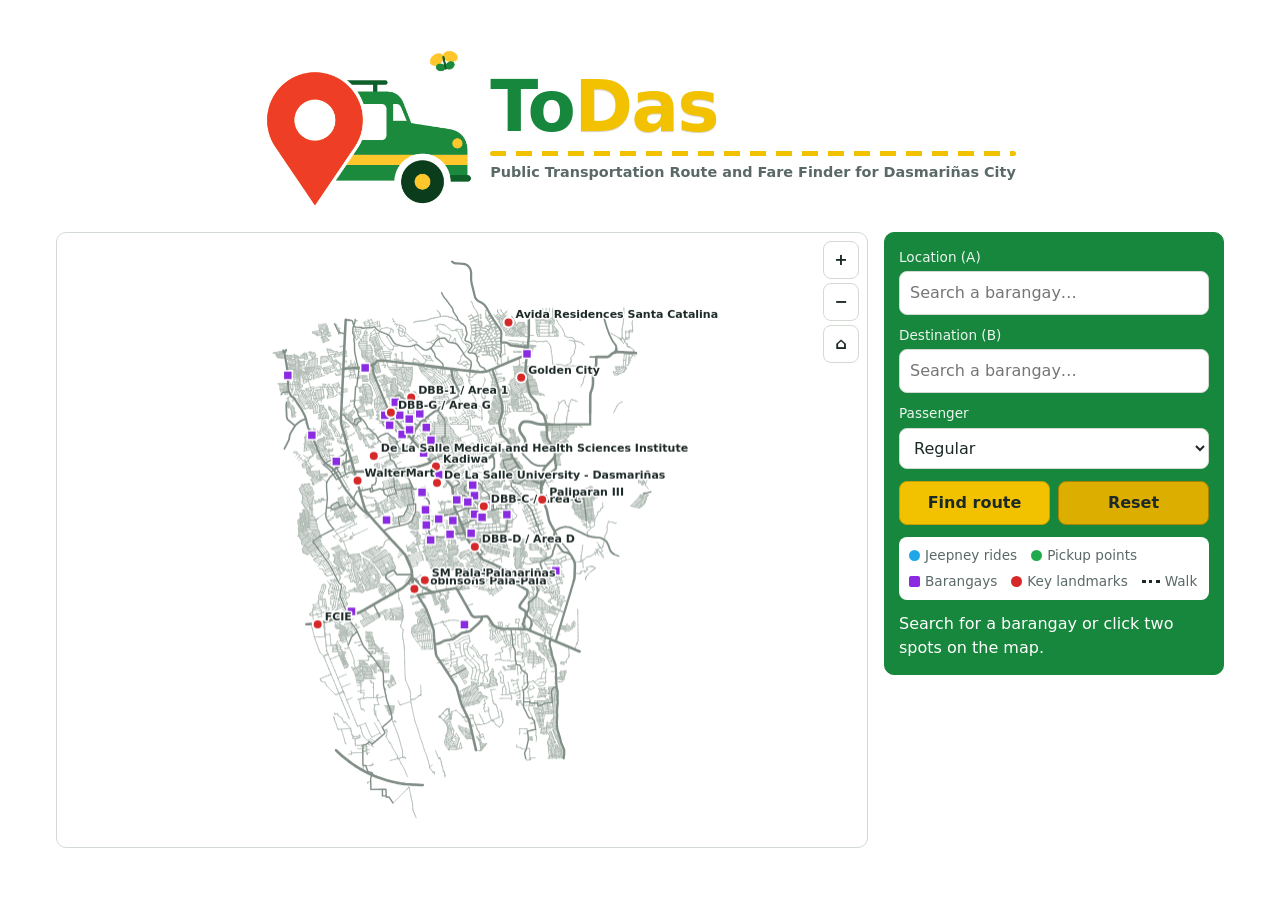
<file: todas/index.html>
<!doctype html>
<html lang="en">
  <head>
    <meta charset="utf-8" />
    <meta
      name="viewport"
      content="width=device-width, initial-scale=1, viewport-fit=cover"
    />
    <title>ToDas</title>
    <link rel="stylesheet" href="css/styles.css" />
  </head>
  <body>
    <main>
      <header class="logo">
        <img
          class="mark"
          alt="ToDas logo: a green jeepney with a red map pin"
          width="760"
          height="578"
          src="assets/todas-logo.png"
        />
        <div class="lt">
          <h1 class="brand">
            <span class="to">To</span><span class="das">Das</span>
          </h1>
          <div class="road"></div>
          <p class="tag">
            Public Transportation Route and Fare Finder for Dasmariñas City
          </p>
        </div>
      </header>

      <div class="grid">
        <div class="card mapwrap">
          <canvas
            id="map"
            role="img"
            aria-label="Road map of Dasmariñas"
          ></canvas>
          <div class="zoom">
            <button id="zi" aria-label="Zoom in">+</button
            ><button id="zo" aria-label="Zoom out">−</button
            ><button id="zf" aria-label="Fit map">⌂</button>
          </div>
        </div>
        <div class="card side">
          <label for="inA" style="margin-top: 0">Location (A)</label>
          <div class="combo">
            <input
              id="inA"
              role="combobox"
              aria-autocomplete="list"
              aria-expanded="false"
              aria-controls="lbA"
              placeholder="Search a barangay…"
              autocomplete="off"
              disabled
            />
            <ul id="lbA" role="listbox" hidden></ul>
          </div>
          <label for="inB">Destination (B)</label>
          <div class="combo">
            <input
              id="inB"
              role="combobox"
              aria-autocomplete="list"
              aria-expanded="false"
              aria-controls="lbB"
              placeholder="Search a barangay…"
              autocomplete="off"
              disabled
            />
            <ul id="lbB" role="listbox" hidden></ul>
          </div>
          <label for="pax">Passenger</label>
          <select id="pax">
            <option value="regular">Regular</option>
            <option value="student">Student</option>
            <option value="senior">Senior Citizen</option>
            <option value="pwd">PWD</option>
          </select>
          <div class="row">
            <button class="go" id="go" disabled>Find route</button
            ><button id="reset" disabled>Reset</button>
          </div>
          <div class="key">
            <span><i style="background: var(--route)"></i>Jeepney rides</span
            ><span><i style="background: var(--sa)"></i>Pickup points</span
            ><span
              ><i style="background: var(--brgy); border-radius: 2px"></i
              >Barangays</span
            ><span><i style="background: var(--meet)"></i>Key landmarks</span
            ><span
              ><i
                style="
                  width: 18px;
                  height: 0;
                  border-radius: 0;
                  border-top: 3px dotted var(--ink);
                  vertical-align: 3px;
                "
              ></i
              >Walk</span
            >
          </div>
          <p id="msg" role="status">Loading the Dasmariñas map…</p>
          <button id="retry" hidden>Try again</button>
          <div id="out"></div>
          <div id="pins" hidden></div>
        </div>
      </div>
      <section
        id="fare"
        hidden
        aria-label="Jeepney fare and route progress"
      ></section>
    </main>
    <script src="js/config.js"></script>
    <script src="js/road-network.js"></script>
    <script src="js/place-search.js"></script>
    <script src="js/legacy-road-search.js"></script>
    <script src="js/route-directory.js"></script>
    <script src="js/route-builder.js"></script>
    <script src="js/trip-planner.js"></script>
    <script src="js/app-state.js"></script>
    <script src="js/map-view.js"></script>
    <script src="js/location-picker.js"></script>
    <script src="js/trip-controls.js"></script>
    <script src="js/fare-panel.js"></script>
    <script src="js/pin-mode.js"></script>
    <script src="js/data-loader.js"></script>
    <script src="js/pan-zoom.js"></script>
    <script src="js/main.js"></script>
  </body>
</html>
</file>
<file: todas/css/styles.css>
:root {
  color-scheme: light;
  --green: #16873c;
  --yellow: #f2c200;
  --yellow-d: #c99f00;
  --bg: #fff;
  --panel: #fff;
  --ink: #1c2927;
  --mute: #5a6967;
  --road: #aeb9b1;
  --major: #7f8d85;
  --f: #0b8a8c;
  --b: #d9731a;
  --meet: #d62828;
  --pin: #5b45d6;
  --route: #1ea7e8;
  --sa: #1faa4b;
  --sb: #f2c200;
  --brgy: #8a2be2;
  --line: #d3dad4;
  box-sizing: border-box;
  padding-top: env(safe-area-inset-top, 0px);
  padding-bottom: env(safe-area-inset-bottom, 0px);
}
* {
  box-sizing: border-box;
}
body {
  margin: 0;
  background: #fff;
  color: var(--ink);
  font:
    16px/1.5 "Segoe UI",
    system-ui,
    sans-serif;
}
main {
  max-width: 1200px;
  margin: 0 auto;
  padding: 20px 16px 32px;
}
h1 {
  font-size: 1.6rem;
  margin: 0 0 4px;
  letter-spacing: -0.01em;
}

.brand .to {
  color: var(--green);
}
.brand .das {
  color: var(--yellow);
  text-shadow: 0 1px 1px rgba(120, 90, 0, 0.3);
}
h2 {
  font-size: 1rem;
  margin: 14px 0 4px;
}
.grid {
  display: grid;
  gap: 16px;
}
@media (min-width: 900px) {
  .grid {
    grid-template-columns: 1fr 340px;
    align-items: start;
  }
}
.card {
  background: var(--panel);
  border: 1px solid var(--line);
  border-radius: 10px;
  padding: 14px;
}
.mapwrap {
  position: relative;
}
canvas {
  display: block;
  width: 100%;
  aspect-ratio: 4/3;
  touch-action: none;
  cursor: grab;
  border-radius: 6px;
}
.zoom {
  position: absolute;
  right: 8px;
  top: 8px;
  display: flex;
  flex-direction: column;
  gap: 4px;
}
.zoom button {
  width: 36px;
  padding: 6px 0;
}
.tools {
  position: absolute;
  left: 8px;
  top: 8px;
}
.tools button {
  width: auto;
  padding: 7px 12px;
  background: var(--panel);
}
button.on {
  background: var(--pin);
  border-color: var(--pin);
  color: #fff;
}
label {
  display: block;
  font-size: 0.85rem;
  color: var(--mute);
  margin: 10px 0 4px;
}
select,
button,
input {
  width: 100%;
  font: inherit;
  padding: 9px 10px;
  border-radius: 8px;
  border: 1px solid var(--line);
  background: var(--bg);
  color: var(--ink);
}
.row {
  display: flex;
  gap: 8px;
  margin-top: 12px;
}
button {
  cursor: pointer;
  font-weight: 600;
}
button.go,
#reset {
  background: var(--yellow);
  border-color: var(--yellow-d);
  color: var(--ink);
}
button:focus-visible,
input:focus-visible {
  outline: 3px solid var(--meet);
  outline-offset: 2px;
}
button:disabled,
input:disabled {
  opacity: 0.5;
  cursor: default;
}
.combo {
  position: relative;
}
.combo ul {
  position: absolute;
  z-index: 20;
  color: var(--ink);
  left: 0;
  right: 0;
  max-height: 260px;
  overflow: auto;
  margin: 3px 0 0;
  padding: 4px;
  list-style: none;
  background: var(--panel);
  border: 1px solid var(--line);
  border-radius: 8px;
  box-shadow: 0 8px 20px rgba(0, 0, 0, 0.2);
}
.combo li {
  padding: 7px 10px;
  border-radius: 6px;
  font-size: 0.93rem;
  cursor: pointer;
}
.combo li.act {
  background: #e3f3e8;
}
.combo li.grp {
  font-size: 0.72rem;
  text-transform: uppercase;
  letter-spacing: 0.05em;
  color: var(--mute);
  cursor: default;
  padding: 8px 10px 2px;
}
.combo li.none {
  color: var(--mute);
  cursor: default;
}
.key {
  display: flex;
  flex-wrap: wrap;
  gap: 6px 14px;
  margin: 12px 0 0;
  font-size: 0.85rem;
  color: var(--mute);
}
.key i {
  display: inline-block;
  width: 11px;
  height: 11px;
  border-radius: 50%;
  margin-right: 5px;
  vertical-align: -1px;
}
#msg {
  margin: 12px 0 0;
  min-height: 1.5em;
}
#retry {
  margin-top: 8px;
}
#out dl {
  margin: 8px 0 0;
  display: grid;
  grid-template-columns: auto 1fr;
  gap: 2px 12px;
  font-size: 0.92rem;
}
#out dt {
  color: var(--mute);
}
#out dd {
  margin: 0;
}
#out ol {
  padding-left: 20px;
  margin: 10px 0 0;
  font-size: 0.9rem;
  max-height: 420px;
  overflow: auto;
}
#pins .pin {
  display: flex;
  gap: 8px;
  align-items: center;
  justify-content: space-between;
  font-size: 0.88rem;
  padding: 4px 0;
  border-top: 1px solid var(--line);
}
#pins .pin button {
  width: auto;
  padding: 4px 10px;
  font-size: 0.8rem;
}
.note {
  font-size: 0.85rem;
  color: var(--mute);
}
#jrdir {
  margin-top: 12px;
  font-size: 0.85rem;
}
#jrdir summary {
  cursor: pointer;
  font-weight: 600;
}
#jrdir table {
  border-collapse: collapse;
  margin-top: 6px;
}
#jrdir td {
  padding: 3px 8px 3px 0;
  vertical-align: top;
  border-top: 1px solid rgba(255, 255, 255, 0.3);
}
.side {
  background: var(--green);
  border-color: var(--green);
  color: #fff;
}
.side label,
.side .note,
.side #out dt {
  color: rgba(255, 255, 255, 0.92);
}
.side #pins .pin {
  border-top-color: rgba(255, 255, 255, 0.35);
}
.side .key {
  background: #fff;
  color: var(--mute);
  padding: 8px 10px;
  border-radius: 8px;
}
.side button:focus-visible,
.side input:focus-visible {
  outline-color: #fff;
}
button.go:not(:disabled):hover,
#reset:not(:disabled):hover {
  background: #ffd21f;
}
#fare {
  display: grid;
  gap: 12px;
  margin: 16px 0 0;
}
#fare[hidden] {
  display: none;
}
.fc {
  padding: 16px 18px;
}
.fc h2 {
  font-size: 15px;
  margin: 0 0 12px;
}
.fc-sum {
  display: flex;
  flex-wrap: wrap;
  gap: 14px 40px;
  align-items: flex-end;
  justify-content: space-between;
}
.fc-big {
  font-size: 30px;
  font-weight: 800;
  color: var(--green);
}
.fc-k {
  font-size: 11px;
  letter-spacing: 0.04em;
  text-transform: uppercase;
  color: var(--mute);
}
.fc-v {
  font-size: 16px;
  font-weight: 600;
}
.fc-grid {
  display: grid;
  grid-template-columns: repeat(auto-fit, minmax(130px, 1fr));
  gap: 14px 18px;
}
.fc-bar {
  height: 10px;
  border-radius: 5px;
  background: var(--line);
  margin: 16px 0;
  overflow: hidden;
}
.fc-bar i {
  display: block;
  height: 100%;
  background: var(--green);
}
.fc-next {
  background: #fff6d6;
  border-left: 4px solid var(--yellow);
  padding: 10px 14px;
  border-radius: 4px;
  margin-bottom: 12px;
}
.fc-btns {
  display: flex;
  gap: 8px;
  flex-wrap: wrap;
}
.fc-btns button {
  width: auto;
  padding: 6px 12px;
}
.fc-tl {
  list-style: none;
  margin: 0;
  padding: 0;
}
.fc-tl li {
  position: relative;
  padding: 0 0 14px 26px;
  border-left: 3px solid var(--line);
  margin-left: 7px;
}
.fc-tl li:last-child {
  border-left-color: transparent;
  padding-bottom: 0;
}
.fc-tl li:before {
  content: "";
  position: absolute;
  left: -10px;
  top: 2px;
  width: 12px;
  height: 12px;
  border-radius: 50%;
  background: #fff;
  border: 3px solid var(--mute);
}
.fc-tl li.on:before {
  background: var(--yellow);
  border-color: var(--yellow);
  box-shadow: 0 0 0 4px #f2c20033;
}
.fc-pill {
  display: inline-block;
  background: var(--yellow);
  border-radius: 10px;
  padding: 1px 9px;
  font-size: 12px;
  font-weight: 600;
  margin-right: 6px;
}
.fc-pill.w {
  background: #fff;
  border: 1px dashed var(--mute);
  font-weight: 500;
}
.logo {
  display: flex;
  align-items: center;
  justify-content: center;
  gap: 16px;
  margin: 28px 0 24px;
  flex-wrap: wrap;
}
.logo .mark {
  width: clamp(130px, 28vw, 210px);
  height: auto;
  flex: none;
}
.logo .lt {
  text-align: left;
}
.brand {
  font-size: clamp(2.8rem, 10vw, 4.4rem);
  font-weight: 800;
  line-height: 1;
  letter-spacing: -0.02em;
  margin: 0;
}
.logo .road {
  height: 5px;
  margin: 8px 0 6px;
  border-radius: 3px;
  background: repeating-linear-gradient(
    90deg,
    var(--yellow) 0 16px,
    transparent 16px 26px
  );
}
.logo .tag {
  margin: 0;
  font-size: 0.9rem;
  color: var(--mute);
  font-weight: 600;
}
#reset {
  background: #dcae00;
  border-color: #a98400;
}
#reset:not(:disabled):hover {
  background: #c99f00;
}
</file>
